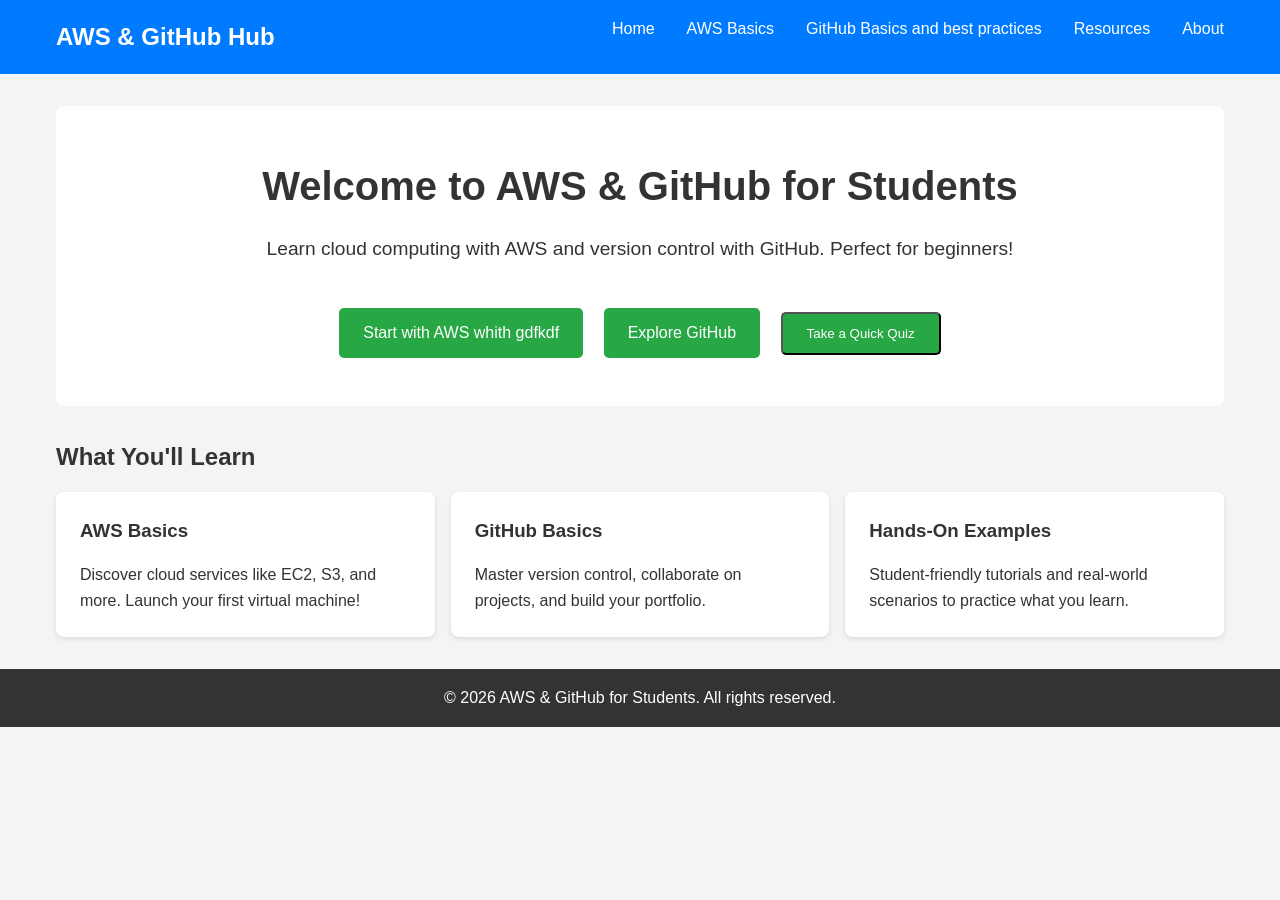
<file: index.html>
<!DOCTYPE html>
<html lang="en">
<head>
    <meta charset="UTF-8">
    <meta name="viewport" content="width=device-width, initial-scale=1.0">
    <title>AWS & GitHub for Students</title>
    <link rel="stylesheet" href="styles.css">
</head>
<body>
    <header>
        <nav>
            <div class="logo">AWS & GitHub Hub</div>
            <ul>
                <li><a href="index.html">Home</a></li>
                <li><a href="aws.html">AWS Basics</a></li>
                <li><a href="github.html">GitHub Basics and best practices </a></li>
                <li><a href="resources.html">Resources</a></li>
                <li><a href="about.html">About</a></li>
            </ul>
        </nav>
    </header>
    <main>
        <section class="hero">
            <h1>Welcome to AWS & GitHub for Students</h1>
            <p>Learn cloud computing with AWS and version control with GitHub. Perfect for beginners!</p>
            <a href="aws.html" class="btn">Start with AWS whith gdfkdf </a>
            <a href="github.html" class="btn">Explore GitHub</a>
        </section>
        <section class="overview">
            <h2>What You'll Learn</h2>
            <div class="cards">
                <div class="card">
                    <h3>AWS Basics</h3>
                    <p>Discover cloud services like EC2, S3, and more. Launch your first virtual machine!</p>
                </div>
                <div class="card">
                    <h3>GitHub Basics</h3>
                    <p>Master version control, collaborate on projects, and build your portfolio.</p>
                </div>
                <div class="card">
                    <h3>Hands-On Examples</h3>
                    <p>Student-friendly tutorials and real-world scenarios to practice what you learn.</p>
                </div>
            </div>
        </section>
    </main>
    <footer>
        <p>&copy; 2026 AWS & GitHub for Students. All rights reserved.</p>
    </footer>
    <script src="script.js"></script>
</body>
</html>
</file>
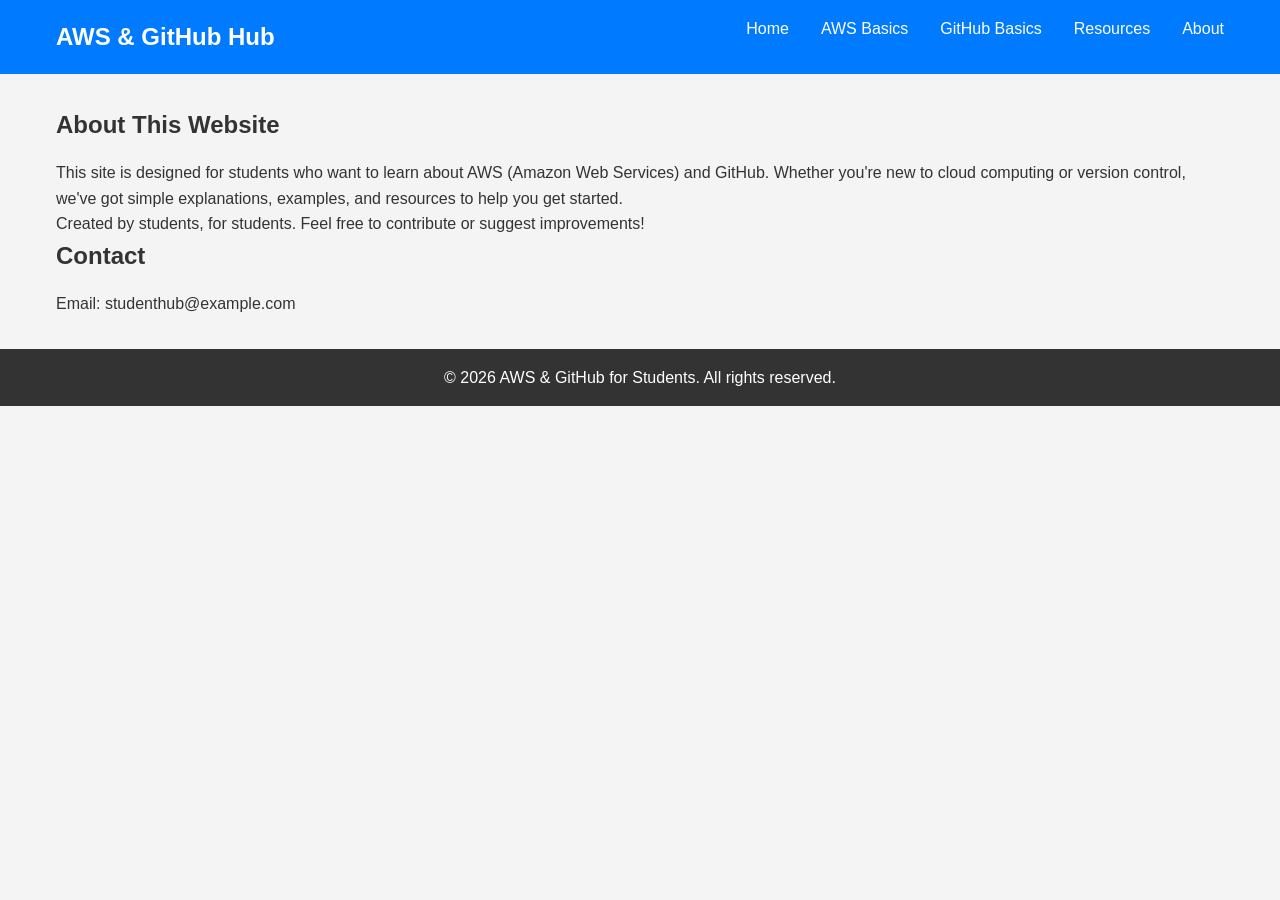
<file: about.html>
<!DOCTYPE html>
<html lang="en">
<head>
    <meta charset="UTF-8">
    <meta name="viewport" content="width=device-width, initial-scale=1.0">
    <title>About - AWS & GitHub for Students</title>
    <link rel="stylesheet" href="styles.css">
    
</head>
<body>
    <header>
        <nav>
            <div class="logo">AWS & GitHub Hub</div>
            <ul>
                <li><a href="index.html">Home</a></li>
                <li><a href="aws.html">AWS Basics</a></li>
                <li><a href="github.html">GitHub Basics</a></li>
                <li><a href="resources.html">Resources</a></li>
                <li><a href="about.html">About</a></li>
            </ul>
        </nav>
    </header>
    <main>
        <section>
            <h1>About This Website</h1>
            <p>This site is designed for students who want to learn about AWS (Amazon Web Services) and GitHub. Whether you're new to cloud computing or version control, we've got simple explanations, examples, and resources to help you get started.</p>
            <p>Created by students, for students. Feel free to contribute or suggest improvements!</p>
            <h2>Contact</h2>
            <p>Email: studenthub@example.com</p>
        </section>
    </main>
    <footer>
        <p>&copy; 2026 AWS & GitHub for Students. All rights reserved.</p>
    </footer>
    <script src="script.js"></script>
</body>
</html>
</file>
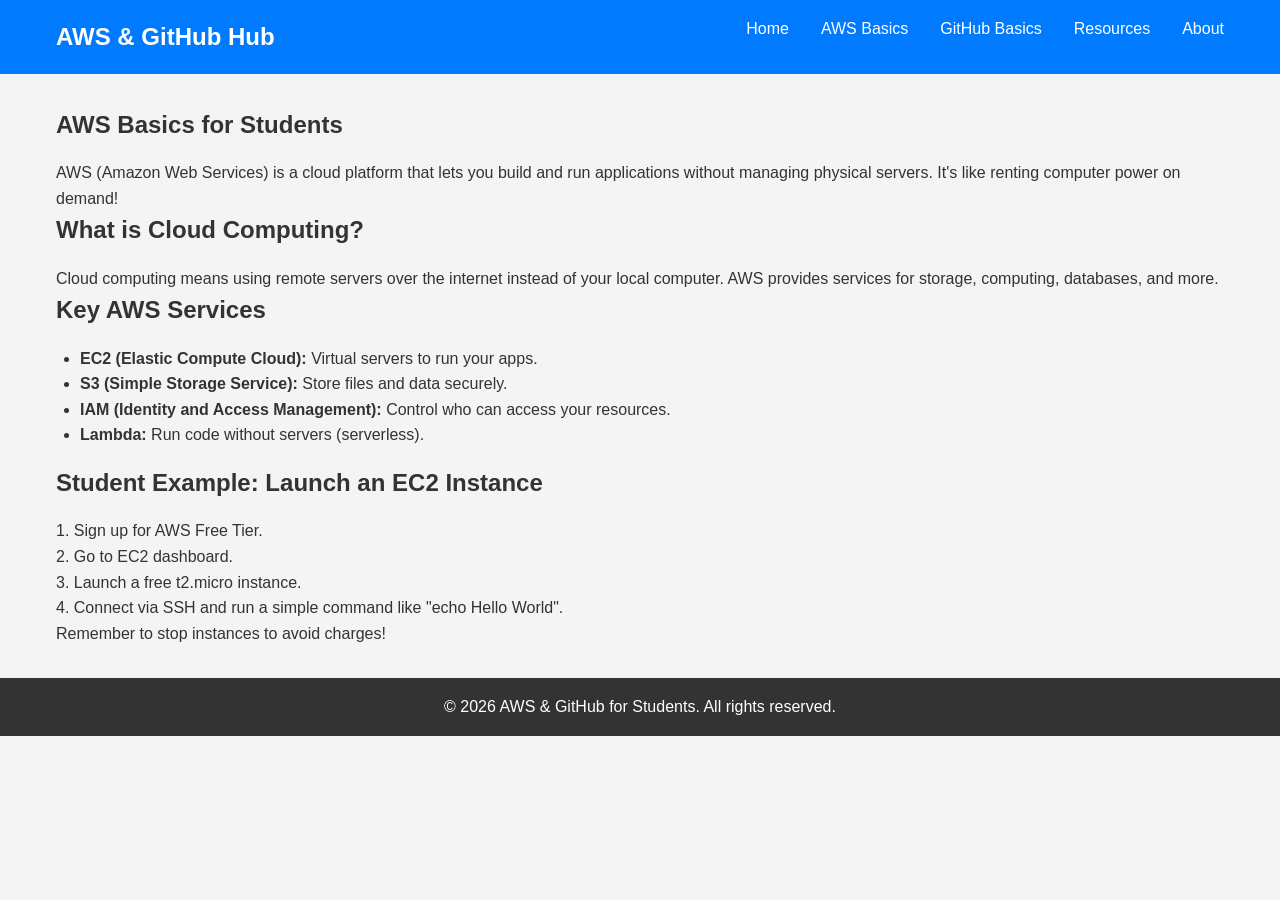
<file: aws.html>
<!DOCTYPE html>
<html lang="en">
<head>
    <meta charset="UTF-8">
    <meta name="viewport" content="width=device-width, initial-scale=1.0">
    <title>AWS Basics - AWS & GitHub for Students</title>
    <link rel="stylesheet" href="styles.css">
</head>
<body>
    <header>
        <nav>
            <div class="logo">AWS & GitHub Hub</div>
            <ul>
                <li><a href="index.html">Home</a></li>
                <li><a href="aws.html">AWS Basics</a></li>
                <li><a href="github.html">GitHub Basics</a></li>
                <li><a href="resources.html">Resources</a></li>
                <li><a href="about.html">About</a></li>
            </ul>
        </nav>
    </header>
    <main>
        <section>
            <h1>AWS Basics for Students</h1>
            <p>AWS (Amazon Web Services) is a cloud platform that lets you build and run applications without managing physical servers. It's like renting computer power on demand!</p>
            <h2>What is Cloud Computing?</h2>
            <p>Cloud computing means using remote servers over the internet instead of your local computer. AWS provides services for storage, computing, databases, and more.</p>
            <h2>Key AWS Services</h2>
            <ul>
                <li><strong>EC2 (Elastic Compute Cloud):</strong> Virtual servers to run your apps.</li>
                <li><strong>S3 (Simple Storage Service):</strong> Store files and data securely.</li>
                <li><strong>IAM (Identity and Access Management):</strong> Control who can access your resources.</li>
                <li><strong>Lambda:</strong> Run code without servers (serverless).</li>
            </ul>
            <h2>Student Example: Launch an EC2 Instance</h2>
            <p>1. Sign up for AWS Free Tier.<br>
            2. Go to EC2 dashboard.<br>
            3. Launch a free t2.micro instance.<br>
            4. Connect via SSH and run a simple command like "echo Hello World".</p>
            <p>Remember to stop instances to avoid charges!</p>
        </section>
    </main>
    <footer>
        <p>&copy; 2026 AWS & GitHub for Students. All rights reserved.</p>
    </footer>
    <script src="script.js"></script>
</body>
</html>
</file>
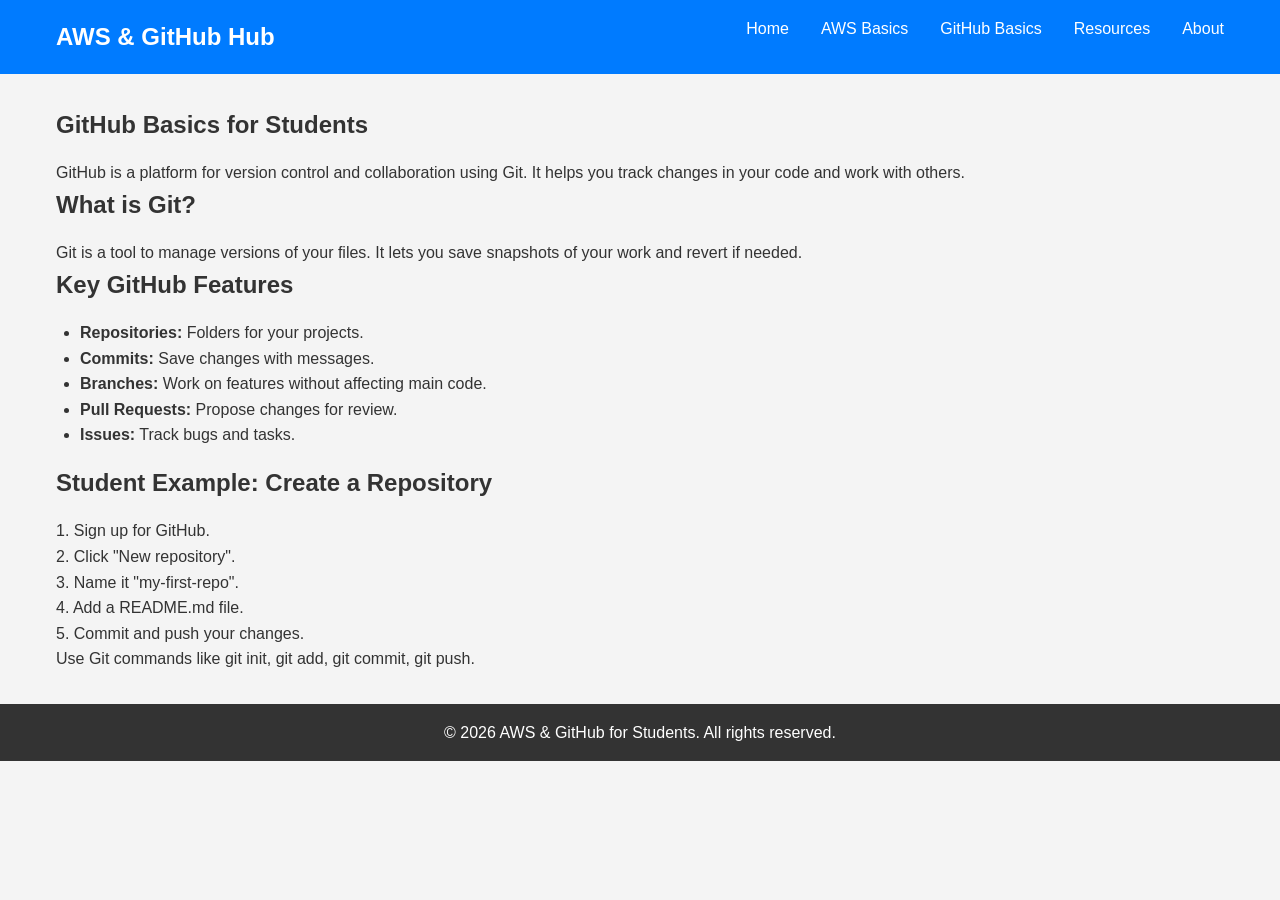
<file: github.html>
<!DOCTYPE html>
<html lang="en">
<head>
    <meta charset="UTF-8">
    <meta name="viewport" content="width=device-width, initial-scale=1.0">
    <title>GitHub Basics - AWS & GitHub for Students</title>
    <link rel="stylesheet" href="styles.css">
</head>
<body>
    <header>
        <nav>
            <div class="logo">AWS & GitHub Hub</div>
            <ul>
                <li><a href="index.html">Home</a></li>
                <li><a href="aws.html">AWS Basics</a></li>
                <li><a href="github.html">GitHub Basics</a></li>
                <li><a href="resources.html">Resources</a></li>
                <li><a href="about.html">About</a></li>
            </ul>
        </nav>
    </header>
    <main>
        <section>
            <h1>GitHub Basics for Students</h1>
            <p>GitHub is a platform for version control and collaboration using Git. It helps you track changes in your code and work with others.</p>
            <h2>What is Git?</h2>
            <p>Git is a tool to manage versions of your files. It lets you save snapshots of your work and revert if needed.</p>
            <h2>Key GitHub Features</h2>
            <ul>
                <li><strong>Repositories:</strong> Folders for your projects.</li>
                <li><strong>Commits:</strong> Save changes with messages.</li>
                <li><strong>Branches:</strong> Work on features without affecting main code.</li>
                <li><strong>Pull Requests:</strong> Propose changes for review.</li>
                <li><strong>Issues:</strong> Track bugs and tasks.</li>
            </ul>
            <h2>Student Example: Create a Repository</h2>
            <p>1. Sign up for GitHub.<br>
            2. Click "New repository".<br>
            3. Name it "my-first-repo".<br>
            4. Add a README.md file.<br>
            5. Commit and push your changes.</p>
            <p>Use Git commands like git init, git add, git commit, git push.</p>
        </section>
    </main>
    <footer>
        <p>&copy; 2026 AWS & GitHub for Students. All rights reserved.</p>
    </footer>
    <script src="script.js"></script>
</body>
</html>
</file>
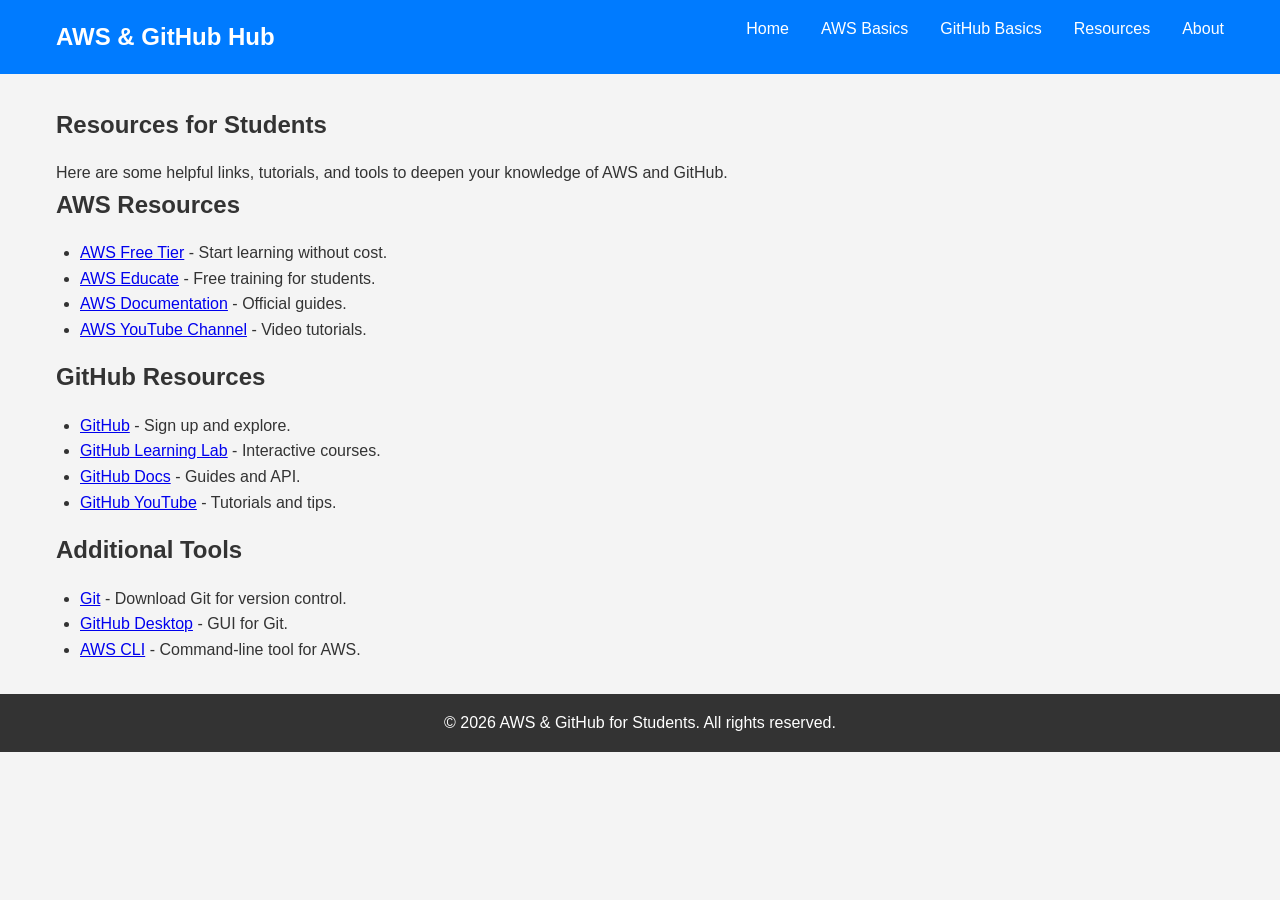
<file: resources.html>
<!DOCTYPE html>
<html lang="en">
<head>
    <meta charset="UTF-8">
    <meta name="viewport" content="width=device-width, initial-scale=1.0">
    <title>Resources - AWS & GitHub for Students</title>
    <link rel="stylesheet" href="styles.css">
</head>
<body>
    <header>
        <nav>
            <div class="logo">AWS & GitHub Hub</div>
            <ul>
                <li><a href="index.html">Home</a></li>
                <li><a href="aws.html">AWS Basics</a></li>
                <li><a href="github.html">GitHub Basics</a></li>
                <li><a href="resources.html">Resources</a></li>
                <li><a href="about.html">About</a></li>
            </ul>
        </nav>
    </header>
    <main>
        <section>
            <h1>Resources for Students</h1>
            <p>Here are some helpful links, tutorials, and tools to deepen your knowledge of AWS and GitHub.</p>
            <h2>AWS Resources</h2>
            <ul>
                <li><a href="https://aws.amazon.com/free/" target="_blank">AWS Free Tier</a> - Start learning without cost.</li>
                <li><a href="https://aws.amazon.com/education/awseducate/" target="_blank">AWS Educate</a> - Free training for students.</li>
                <li><a href="https://docs.aws.amazon.com/" target="_blank">AWS Documentation</a> - Official guides.</li>
                <li><a href="https://www.youtube.com/c/AmazonWebServices" target="_blank">AWS YouTube Channel</a> - Video tutorials.</li>
            </ul>
            <h2>GitHub Resources</h2>
            <ul>
                <li><a href="https://github.com/" target="_blank">GitHub</a> - Sign up and explore.</li>
                <li><a href="https://lab.github.com/" target="_blank">GitHub Learning Lab</a> - Interactive courses.</li>
                <li><a href="https://docs.github.com/" target="_blank">GitHub Docs</a> - Guides and API.</li>
                <li><a href="https://www.youtube.com/github" target="_blank">GitHub YouTube</a> - Tutorials and tips.</li>
            </ul>
            <h2>Additional Tools</h2>
            <ul>
                <li><a href="https://git-scm.com/" target="_blank">Git</a> - Download Git for version control.</li>
                <li><a href="https://desktop.github.com/" target="_blank">GitHub Desktop</a> - GUI for Git.</li>
                <li><a href="https://aws.amazon.com/cli/" target="_blank">AWS CLI</a> - Command-line tool for AWS.</li>
            </ul>
        </section>
    </main>
    <footer>
        <p>&copy; 2026 AWS & GitHub for Students. All rights reserved.</p>
    </footer>
    <script src="script.js"></script>
</body>
</html>
</file>
<file: styles.css>
/* Reset and base styles */
* {
    margin: 0;
    padding: 0;
    box-sizing: border-box;
}

body {
    font-family: 'Arial', sans-serif;
    line-height: 1.6;
    color: #333;
    background-color: #f4f4f4;
}

header {
    background-color: #007bff;
    color: white;
    padding: 1rem 0;
}

nav {
    display: flex;
    justify-content: space-between;
    align-items: center;
    max-width: 1200px;
    margin: 0 auto;
    padding: 0 1rem;
}

.logo {
    font-size: 1.5rem;
    font-weight: bold;
}

nav ul {
    list-style: none;
    display: flex;
}

nav ul li {
    margin-left: 2rem;
}

nav ul li a {
    color: white;
    text-decoration: none;
    transition: color 0.3s;
}

nav ul li a:hover {
    color: #ddd;
}

main {
    max-width: 1200px;
    margin: 2rem auto;
    padding: 0 1rem;
}

.hero {
    text-align: center;
    background-color: #fff;
    padding: 3rem 1rem;
    border-radius: 8px;
    margin-bottom: 2rem;
}

.hero h1 {
    font-size: 2.5rem;
    margin-bottom: 1rem;
}

.hero p {
    font-size: 1.2rem;
    margin-bottom: 2rem;
}

.btn {
    display: inline-block;
    background-color: #28a745;
    color: white;
    padding: 0.75rem 1.5rem;
    text-decoration: none;
    border-radius: 5px;
    margin: 0 0.5rem;
    transition: background-color 0.3s;
}

.btn:hover {
    background-color: #218838;
}

.overview {
    margin-bottom: 2rem;
}

.cards {
    display: flex;
    flex-wrap: wrap;
    gap: 1rem;
}

.card {
    background-color: #fff;
    padding: 1.5rem;
    border-radius: 8px;
    flex: 1 1 300px;
    box-shadow: 0 2px 5px rgba(0,0,0,0.1);
}

.card h3 {
    margin-bottom: 1rem;
}

section h1, section h2 {
    margin-bottom: 1rem;
}

ul {
    margin-left: 1.5rem;
    margin-bottom: 1rem;
}

footer {
    text-align: center;
    padding: 1rem 0;
    background-color: #333;
    color: white;
    margin-top: 2rem;
}

/* Responsive design */
@media (max-width: 768px) {
    nav {
        flex-direction: column;
    }
    nav ul {
        margin-top: 1rem;
    }
    nav ul li {
        margin-left: 1rem;
    }
    .hero h1 {
        font-size: 2rem;
    }
    .cards {
        flex-direction: column;
    }
}
</file>
